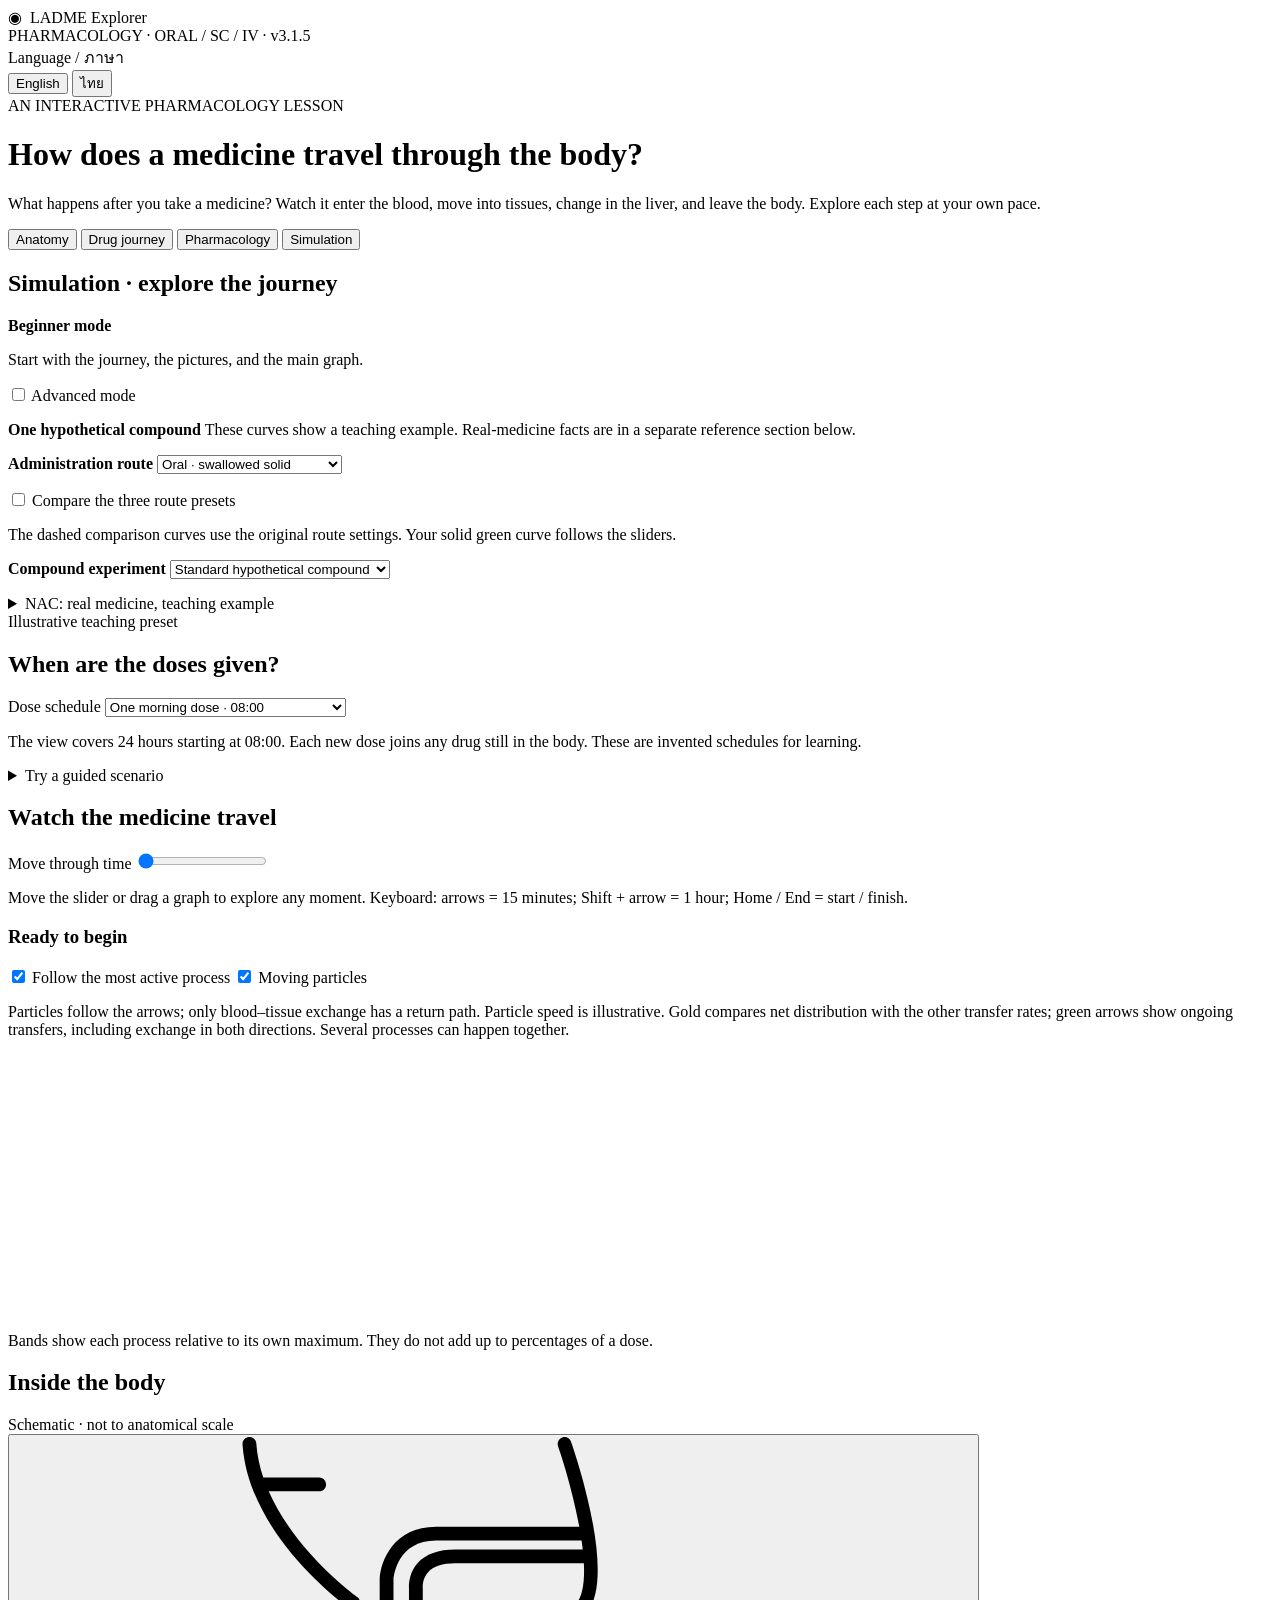
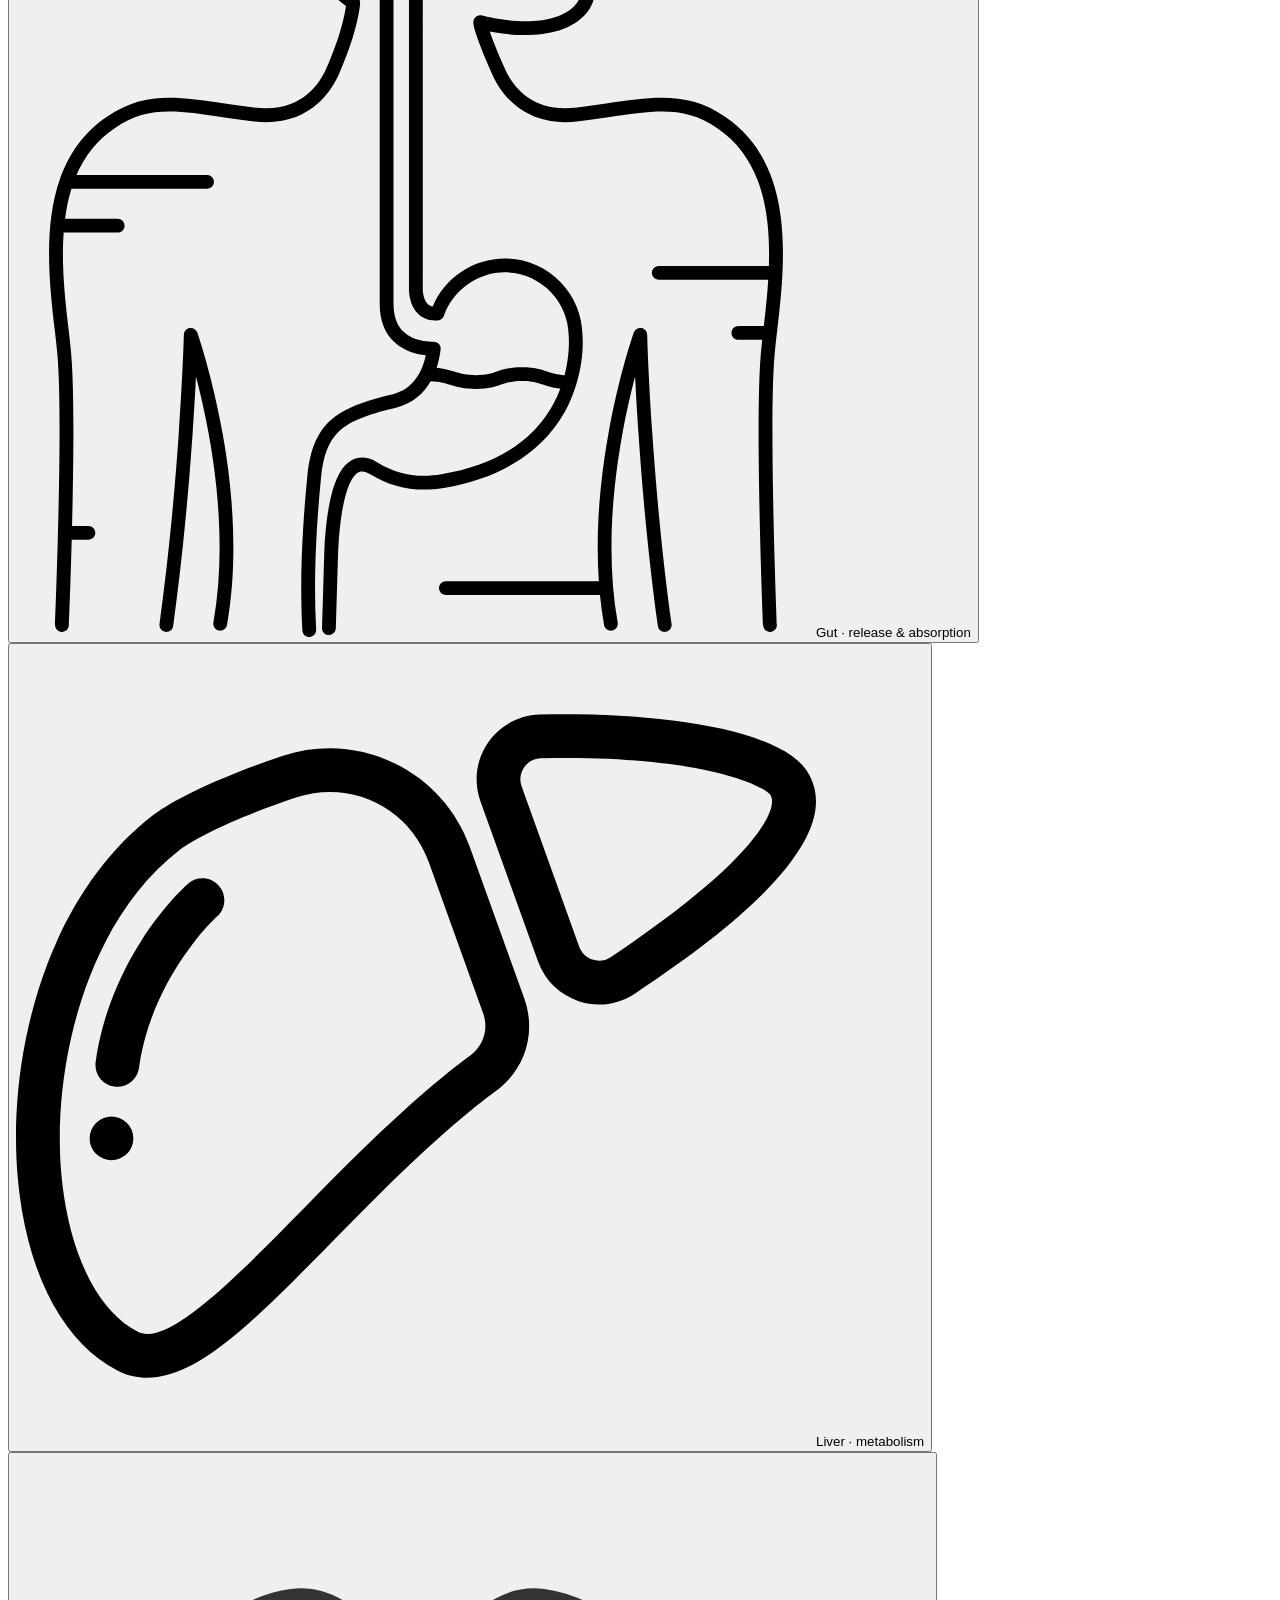
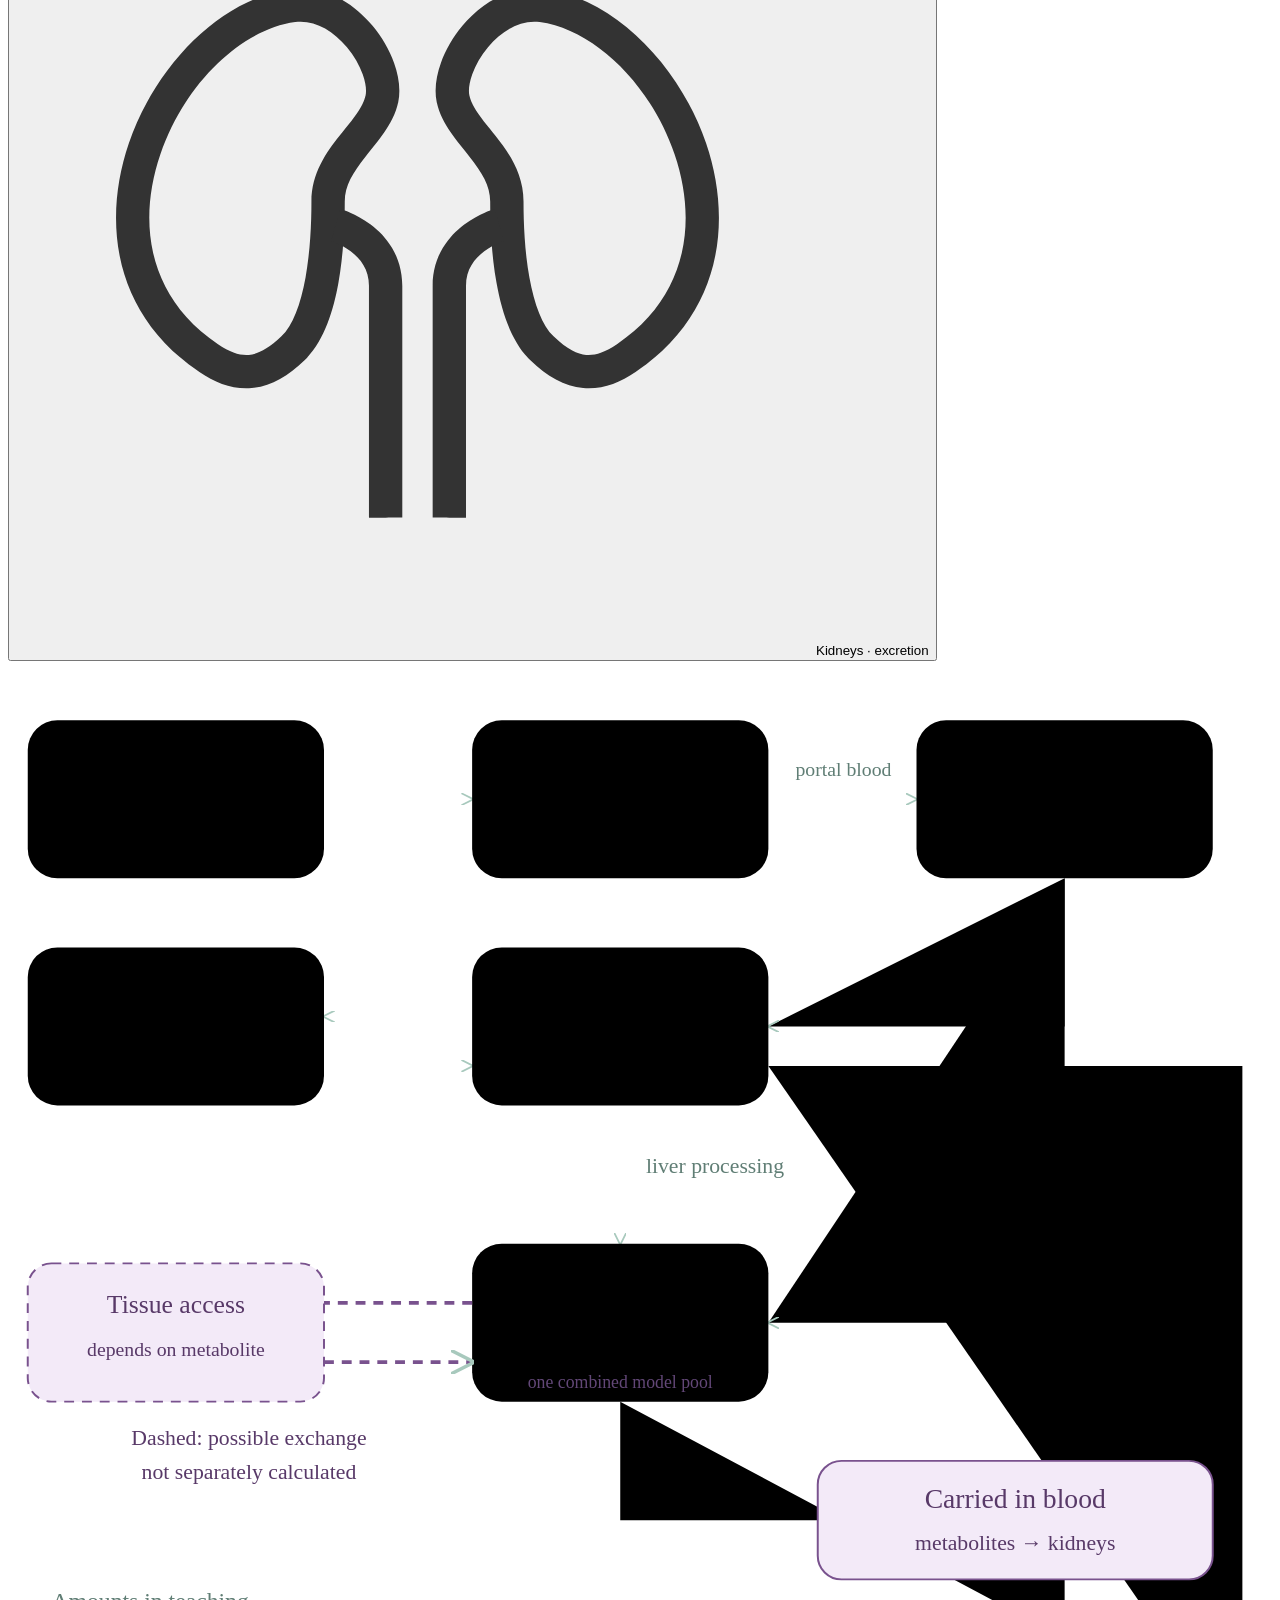
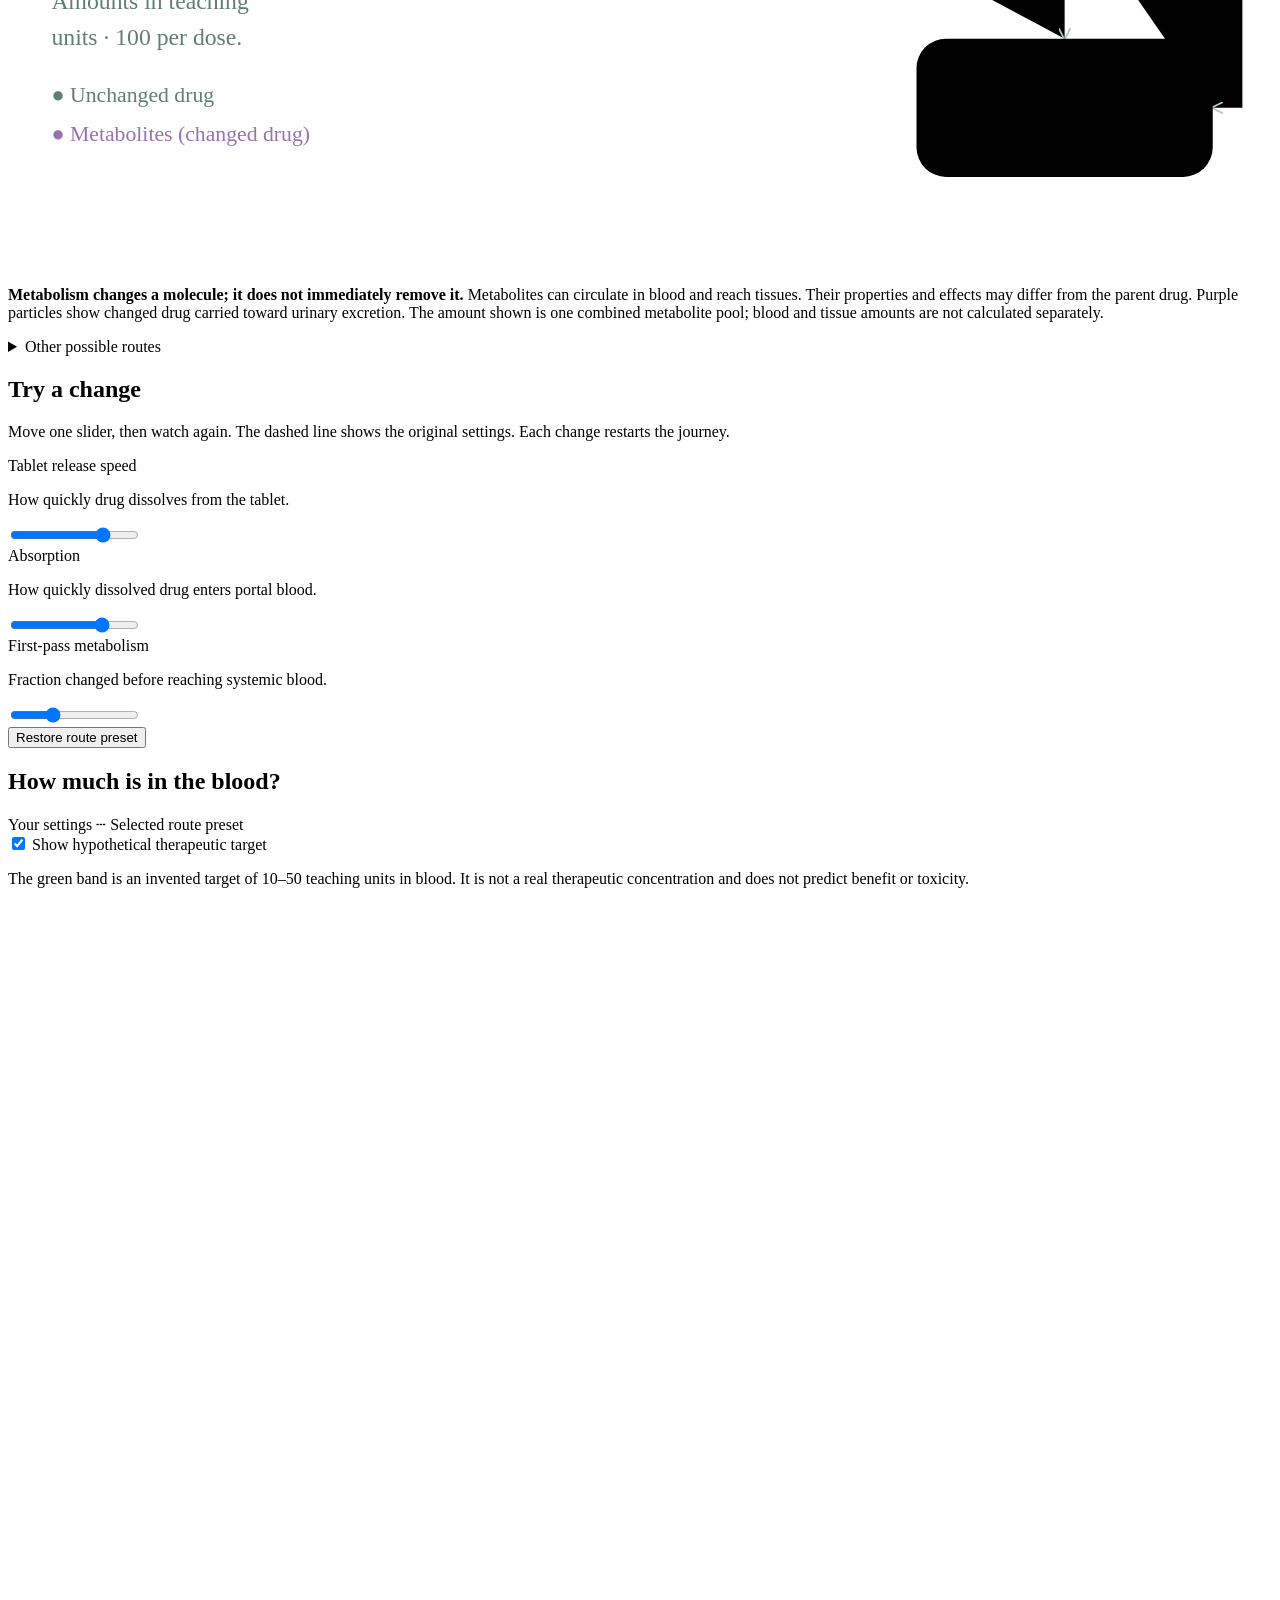
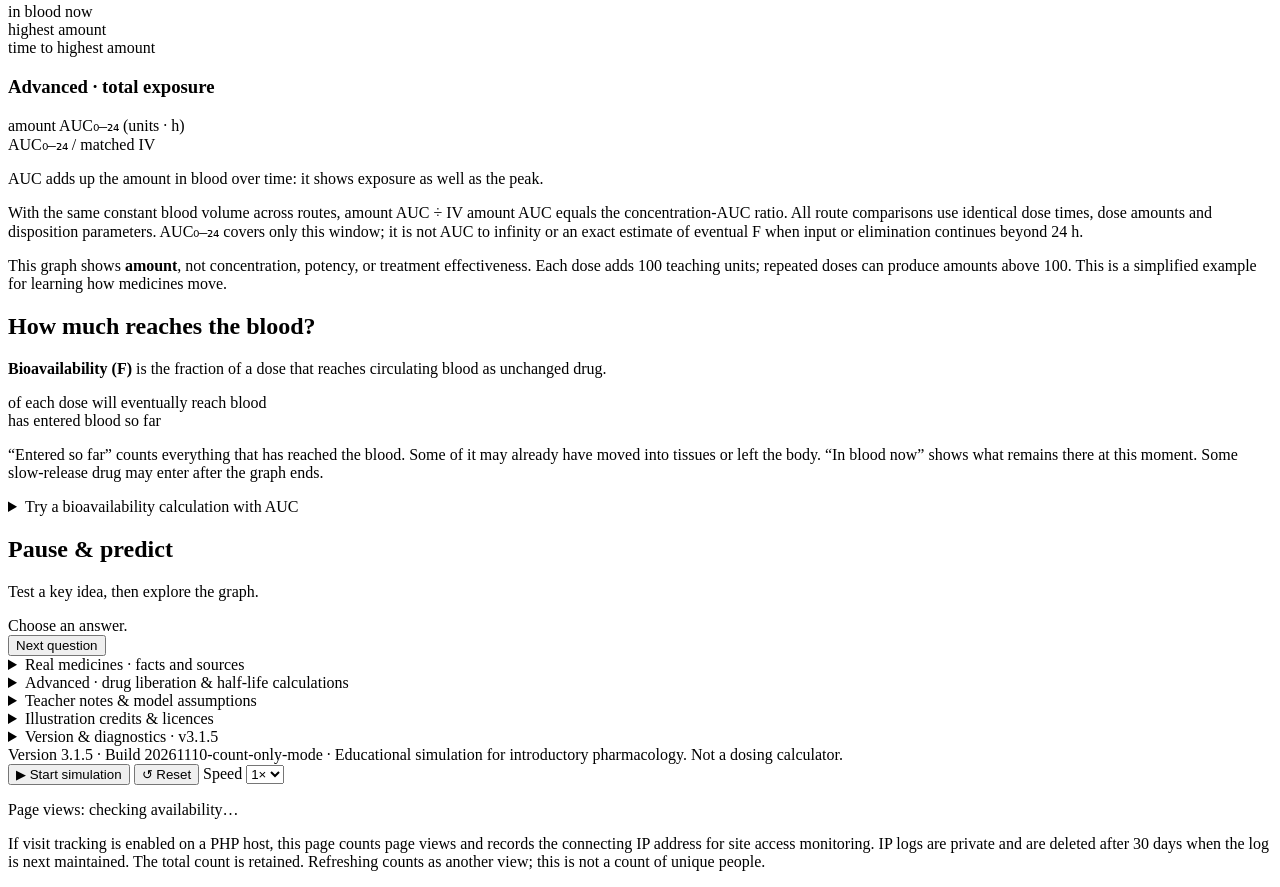
<file: src/template.html>
<!doctype html>
<html lang="en">
<head>
<meta charset="utf-8">
<meta name="viewport" content="width=device-width,initial-scale=1">
<title>LADME Route Explorer · v3.1.5</title>
<!-- APP_STYLES -->
</head>
<body class="beginner" data-active-tab="simulation">
<header>
<div class="brand">◉ &nbsp;LADME <span style="font-weight:400">Explorer</span>
</div>
<span class="badge">PHARMACOLOGY · ORAL / SC / IV · v3.1.5</span>
<div class="language-control" data-no-translate>
<span id="languageLabel">Language / ภาษา</span>
<div role="group" aria-labelledby="languageLabel">
<button type="button" id="languageEnglish" lang="en" aria-pressed="true">English</button>
<button type="button" id="languageThai" lang="th" aria-pressed="false">ไทย</button>
</div></div>
</header>
<main>
<div class="eyebrow">AN INTERACTIVE PHARMACOLOGY LESSON</div>
<h1>How does a medicine travel through the body?</h1>
<p class="intro">What happens after you take a medicine? Watch it enter the blood, move into tissues, change in the liver, and leave the body. Explore each step at your own pace.</p>
<nav class="learning-tabs" role="tablist" aria-label="Learning sections">
<button id="tab-anatomy" type="button" role="tab" aria-selected="false" aria-controls="panel-anatomy" tabindex="-1">Anatomy</button>
<button id="tab-journey" type="button" role="tab" aria-selected="false" aria-controls="panel-journey" tabindex="-1">Drug journey</button>
<button id="tab-pharmacology" type="button" role="tab" aria-selected="false" aria-controls="panel-pharmacology" tabindex="-1">Pharmacology</button>
<button id="tab-simulation" type="button" role="tab" aria-selected="true" aria-controls="panel-simulation" tabindex="0">Simulation</button>
</nav>
<p id="learningAnnouncement" class="sr-only" role="status" aria-live="polite"></p>
<section id="panel-anatomy" class="learning-panel lesson-panel" role="tabpanel" aria-labelledby="tab-anatomy" tabindex="0" hidden>
<h2>Anatomy · meet the body</h2><p class="learning-intro">Choose a labelled region or use the organ buttons below. Learn its location, its everyday job, and its link to a medicine’s journey.</p>
<p class="learning-model-note">This diagram shows where things are. The simulation uses a simplified invented compound.</p>
<div class="anatomy-layout"><figure class="anatomy-figure"><svg id="anatomy-body" role="group" viewBox="0 0 430 660" aria-labelledby="anatomySvgTitle anatomySvgDesc">
<title id="anatomySvgTitle">Front view of a standing human figure with seven selectable regions</title>
<desc id="anatomySvgDesc">Simplified front view, not to scale. Left and right on this picture are the viewer’s left and right, so the liver appears on the picture’s left. A matching button list follows the diagram.</desc>
<defs><pattern id="skinHatch" width="6" height="6" patternUnits="userSpaceOnUse" patternTransform="rotate(45)"><rect width="6" height="6" fill="#f2cdbb"/><line x1="0" y1="0" x2="0" y2="6" stroke="#a8725c" stroke-width="2"/></pattern></defs>
<!-- Original illustration for this app, dedicated to CC0 1.0. Generated by gen_figure.py; no external asset, no traced or copied artwork. -->
<g class="body-outline" aria-hidden="true" transform="translate(15 0)">
<ellipse class="ear" cx="171.5" cy="55" rx="5" ry="9"/><ellipse class="ear" cx="228.5" cy="55" rx="5" ry="9"/>
<path class="silhouette" d="M200 16 C216 16 228 28 228 50 C229 60 229 70 225 82 C222 92 213 96 212 104 L212 110 C228 114 246 118 258 130 C266 135 269 152 269 170 C270 200 274 232 278 262 C280 296 283 322 285 346 C288 358 293 372 292 388 C291 399 279 402 277 391 C275 378 273 362 271 348 C269 322 265 294 260 264 C256 238 252 208 248 184 C248 197.4 242 227.6 240 256.2 C239 283 248 306.6 252 333.4 C255 357.3 251 393 247 426.8 C245 441.1 245 453.5 243 466 C247 511 245 550 237 586 C235 601 235 610 237 616 L252 631 C256 640 248 646 240 646 L214 646 C209 646 209 637 210 625 C210 616 211 607 211 595 C209 556 209 511 206 469 C205 457.1 205 448.2 205 439.3 C204 407.2 204 380.5 202 357.3 L200 351.9 L198 357.3 C196 380.5 196 407.2 195 439.3 C195 448.2 195 457.1 194 469 C191 511 191 556 189 595 C189 607 190 616 190 625 C191 637 191 646 186 646 L160 646 C152 646 144 640 148 631 L163 616 C165 610 165 601 163 586 C155 550 153 511 157 466 C155 453.5 155 441.1 153 426.8 C149 393 145 357.3 148 333.4 C152 306.6 161 283 160 256.2 C158 227.6 152 197.4 152 184 C148 208 144 238 140 264 C135 294 131 322 129 348 C127 362 125 378 123 391 C121 402 109 399 108 388 C107 372 112 358 115 346 C117 322 120 296 122 262 C126 232 130 200 131 170 C131 152 134 135 142 130 C154 118 172 114 188 110 L188 104 C187 96 178 92 175 82 C171 70 171 60 172 50 C172 28 184 16 200 16 Z"/>
<path class="detail" d="M200 120.1 C216 120 238 124 255 131 M200 120.1 C184 120 162 124 145 131"/>
<circle class="detail-dot" cx="190" cy="50" r="2.4"/><circle class="detail-dot" cx="210" cy="50" r="2.4"/>
<path class="detail" d="M200 56 V64 Q196 68 201 68"/>
<circle class="detail-dot" cx="200" cy="283.4" r="2.6"/>
<path id="shape-vessels" class="vessels" data-organ-tap="heart" d="M191 167.1 L191 106 M209 167.1 L209 106 M200 197.4 L200 333.4 M200 333.4 C214 350.2 224 380.5 225 425 L224 466 L223 595 M200 333.4 C186 350.2 176 380.5 175 425 L176 466 L177 595 M197 160 C222 146 244 150 257 164 C262 205 266 262 274 300 L279 346 M203 160 C178 146 156 150 143 164 C138 205 134 262 126 300 L121 346"/>
<g id="shape-mouth" class="organ-group" data-organ-tap="mouth"><path class="lips" d="M189 77 Q200 72 211 77 Q200 85 189 77 Z"/><path class="oesophagus" d="M197 100 H203 V207.4 C203 213.3 206 215.8 209 217.5 L205 222.6 C199 219.2 197 213.3 197 207.4 Z"/></g>
<path id="shape-urinary" class="organ-kidney" data-organ-tap="urinary" d="M222 238 C232 238 237 250 236 262 C235 274 228 278 223 274 C220 270 223 265 222 260 C221 254 216 250 217 244 C218 240 220 238 222 238 Z M178 244 C168 244 163 256 164 268 C165 280 172 284 177 280 C180 276 177 271 178 266 C179 260 184 256 183 250 C182 246 180 244 178 244 Z"/>
<path id="shape-stomach" class="organ-stomach" data-organ-tap="stomach" d="M203 214.6 C214 203.6 233 209.6 235 227.6 C237 245.6 227 259.6 211 257.6 C201 255.6 199 245.6 205 239.6 C211 233.6 212 225.6 206 221.6 C201 218.6 199 215.6 203 214.6 Z"/>
<path id="shape-liver" class="organ-liver" data-organ-tap="liver" d="M163 214.9 C170 203.9 196 200.9 212 206.9 C220 211.9 216 225.9 205 231.9 C191 239.9 172 241.9 165 233.9 C160 227.9 160 219.9 163 214.9 Z"/>
<path id="shape-intestine" class="organ-intestine" data-organ-tap="intestine" d="M184 270.8 C184 262.8 216 262.8 216 270.8 C226 278.8 228 298.8 220 314.8 C212 326.8 188 326.8 180 314.8 C172 298.8 174 278.8 184 270.8 Z"/>
<path class="organ-line fold" d="M188 276.8 C198 272.8 208 274.8 212 280.8 M184 288.8 C194 284.8 210 288.8 218 292.8 M184 300.8 C196 296.8 208 300.8 216 304.8 M188 312.8 C198 308.8 206 312.8 212 316.8"/>
<path class="organ-line ureter" d="M182 276.6 C186 298.2 191 313.3 193 326.7 M218 271.6 C214 294.8 209 313.3 207 326.7"/>
<path id="shape-bladder" class="organ-bladder" data-organ-tap="urinary" d="M187 322.1 C191 315.1 209 315.1 213 322.1 C217 332.1 208 344.1 200 344.1 C192 344.1 183 332.1 187 322.1 Z"/>
<path id="shape-heart" class="organ-heart" data-organ-tap="heart" transform="rotate(-18 205 182.2)" d="M205 170.2 C199 161.2 185 164.2 187 178.2 C189 189.2 199 196.2 205 204.2 C211 196.2 221 189.2 223 178.2 C225 164.2 211 161.2 205 170.2 Z"/>
<path id="shape-skin" class="skin-patch" data-organ-tap="skin" d="M132 178 H150 V206 H132 Z"/>
<path class="label-leader" d="M97 77 L188 77 M97 172 L132 190 M97 248 L166 224.9 M97 342 L180 296.8 M303 160 L224 180.2 M303 248 L235 234.6 M303 322 L236 256 M303 346 L213 330.1"/><circle class="leader-dot" cx="188" cy="77" r="3"/><circle class="leader-dot" cx="132" cy="190" r="3"/><circle class="leader-dot" cx="166" cy="224.9" r="3"/><circle class="leader-dot" cx="180" cy="296.8" r="3"/><circle class="leader-dot" cx="224" cy="180.2" r="3"/><circle class="leader-dot" cx="235" cy="234.6" r="3"/><circle class="leader-dot" cx="236" cy="256" r="3"/><circle class="leader-dot" cx="213" cy="330.1" r="3"/>
</g>
<g id="anatomy-mouth" class="anatomy-region" role="button" tabindex="0" aria-pressed="false" aria-label="Mouth &amp; oesophagus" data-anatomy="mouth"><rect class="region-hit" x="0" y="43" width="112" height="68" rx="12"/><text x="56.0" y="72" text-anchor="middle">Mouth &amp;</text><text x="56.0" y="92" text-anchor="middle">oesophagus</text></g><g id="anatomy-skin" class="anatomy-region" role="button" tabindex="0" aria-pressed="false" aria-label="Skin &amp; subcutaneous tissue" data-anatomy="skin"><rect class="region-hit" x="0" y="138" width="112" height="68" rx="12"/><text x="56.0" y="157" text-anchor="middle">Skin &amp;</text><text x="56.0" y="177" text-anchor="middle">tissue under</text><text x="56.0" y="197" text-anchor="middle">the skin</text></g><g id="anatomy-liver" class="anatomy-region" role="button" tabindex="0" aria-pressed="false" aria-label="Liver" data-anatomy="liver"><rect class="region-hit" x="0" y="214" width="112" height="68" rx="12"/><text x="56.0" y="253" text-anchor="middle">Liver</text></g><g id="anatomy-intestine" class="anatomy-region" role="button" tabindex="0" aria-pressed="false" aria-label="Small intestine" data-anatomy="intestine"><rect class="region-hit" x="0" y="308" width="112" height="68" rx="12"/><text x="56.0" y="337" text-anchor="middle">Small</text><text x="56.0" y="357" text-anchor="middle">intestine</text></g><g id="anatomy-heart" class="anatomy-region" role="button" tabindex="0" aria-pressed="false" aria-label="Heart &amp; blood vessels" data-anatomy="heart"><rect class="region-hit" x="318" y="126" width="112" height="68" rx="12"/><text x="374.0" y="145" text-anchor="middle">Heart &amp;</text><text x="374.0" y="165" text-anchor="middle">blood</text><text x="374.0" y="185" text-anchor="middle">vessels</text></g><g id="anatomy-stomach" class="anatomy-region" role="button" tabindex="0" aria-pressed="false" aria-label="Stomach" data-anatomy="stomach"><rect class="region-hit" x="318" y="214" width="112" height="68" rx="12"/><text x="374.0" y="253" text-anchor="middle">Stomach</text></g><g id="anatomy-urinary" class="anatomy-region" role="button" tabindex="0" aria-pressed="false" aria-label="Kidneys &amp; bladder" data-anatomy="urinary"><rect class="region-hit" x="318" y="300" width="112" height="68" rx="12"/><text x="374.0" y="329" text-anchor="middle">Kidneys</text><text x="374.0" y="349" text-anchor="middle">&amp; bladder</text></g>
</svg><figcaption>Front view · simplified and not to scale. The outline of the body is skin; the hatched patch marks the tissue layer just beneath it. Tap an organ, its label, or a button below. All three open the same card.</figcaption></figure>
<div><div class="organ-alternative" role="group" aria-label="Choose an anatomy region"><button type="button" data-anatomy="mouth" aria-pressed="false">Mouth &amp; oesophagus</button><button type="button" data-anatomy="liver" aria-pressed="false">Liver</button><button type="button" data-anatomy="intestine" aria-pressed="false">Small intestine</button><button type="button" data-anatomy="skin" aria-pressed="false">Skin &amp; subcutaneous tissue</button><button type="button" data-anatomy="heart" aria-pressed="false">Heart &amp; blood vessels</button><button type="button" data-anatomy="stomach" aria-pressed="false">Stomach</button><button type="button" data-anatomy="urinary" aria-pressed="false">Kidneys &amp; bladder</button></div>
<article id="anatomyCard" class="anatomy-card" aria-labelledby="anatomyCardTitle"><h3 id="anatomyCardTitle">Mouth &amp; oesophagus</h3><dl><dt>Where is it?</dt><dd id="anatomyWhere"></dd><dt>What does it do?</dt><dd id="anatomyFunction"></dd><dt>Medicine link</dt><dd id="anatomyMedicine"></dd></dl></article>
<p id="anatomyFeedback" class="sr-only" role="status" aria-live="polite"></p></div></div>
<section class="learning-quiz"><h3>Quick check · which organ stores urine?</h3><div class="learning-answer-buttons"><button type="button" data-urine-answer="kidneys">Kidneys</button><button type="button" data-urine-answer="bladder">Bladder</button><button type="button" data-urine-answer="heart">Heart</button></div><p id="urineFeedback" role="status" aria-live="polite">Choose an answer to see an explanation.</p></section>
<details class="learning-credits"><summary>Illustration source and licence</summary><p>“Front-view body and organ regions”: original schematic SVG drawn for this app, source <code>gen_figure.py</code> (output pasted into <code>src/template.html#anatomy-body</code>). Licence: CC0 1.0 public-domain dedication. Original asset; not adapted from an external figure. Labels and leader lines are part of the same asset. No external files, fonts or network requests are required.</p></details>
</section>
<section id="panel-journey" class="learning-panel lesson-panel" role="tabpanel" aria-labelledby="tab-journey" tabindex="0" hidden>
<h2>Drug journey · connect the organs</h2><p class="learning-intro">First follow entry into the blood. Then explore processes that can happen together.</p><p class="learning-model-note">This diagram shows where things are. The simulation uses a simplified invented compound.</p>
<label for="journeyRoute"><b>Choose an entry route</b></label><select id="journeyRoute"><option value="oral">Oral · swallowed</option><option value="sc">SC · under the skin</option><option value="iv">IV · into a vein</option></select>
<div class="journey-entry-layout"><section class="entry-steps" aria-labelledby="journeyEntryHeading"><h3 id="journeyEntryHeading">Entry into blood · oral</h3><ol id="journeySteps"></ol></section><figure class="journey-figure"><svg id="journey-figure-oral" viewBox="0 0 300 480" role="img" aria-labelledby="journey-title-oral"><title id="journey-title-oral">ORAL entry route: Swallowed formulation, then Digestive tract, then Small intestine, then Portal blood → liver, then Systemic circulation. Arrows show entry, not the order of later processes.</title><g transform="translate(0 0)"><rect class="journey-node" x="2" y="2" width="296" height="74" rx="12"/><g class="journey-icon"><rect x="25" y="27" width="26" height="13" rx="6" transform="rotate(-35 38 34)"/><path d="M35 28L42 39"/></g><text class="journey-label" x="66" y="31">Swallowed formulation</text><text class="journey-detail" x="66" y="53">Tablet or capsule</text></g><path class="journey-connector" d="M150 78V97M144 91L150 97L156 91"/><g transform="translate(0 100)"><rect class="journey-node" x="2" y="2" width="296" height="74" rx="12"/><g class="journey-icon"><path d="M33 16V33Q46 22 49 39Q48 51 33 48Q22 46 27 37"/></g><text class="journey-label" x="66" y="31">Digestive tract</text><text class="journey-detail" x="66" y="53">Mouth, oesophagus, stomach</text></g><path class="journey-connector" d="M150 178V197M144 191L150 197L156 191"/><g transform="translate(0 200)"><rect class="journey-node" x="2" y="2" width="296" height="74" rx="12"/><g class="journey-icon"><rect x="24" y="21" width="29" height="30" rx="7"/><path d="M30 28H46L31 35L46 42H30"/></g><text class="journey-label" x="66" y="31">Small intestine</text><text class="journey-detail" x="66" y="53">Drug crosses into blood</text></g><path class="journey-connector" d="M150 278V297M144 291L150 297L156 291"/><g transform="translate(0 300)"><rect class="journey-node" x="2" y="2" width="296" height="74" rx="12"/><g class="journey-icon"><path d="M22 28Q36 17 54 29L44 44L24 42Z"/></g><text class="journey-label" x="66" y="31">Portal blood → liver</text><text class="journey-detail" x="66" y="53">Before wider circulation</text></g><path class="journey-connector" d="M150 378V397M144 391L150 397L156 391"/><g transform="translate(0 400)"><rect class="journey-node" x="2" y="2" width="296" height="74" rx="12"/><g class="journey-icon"><path d="M37 19V50M37 31L24 24M37 34L51 24M37 41L24 50M37 43L51 50"/></g><text class="journey-label" x="66" y="31">Systemic circulation</text><text class="journey-detail" x="66" y="53">Blood carries drug to tissues</text></g></svg><svg id="journey-figure-sc" viewBox="0 0 300 180" role="img" aria-labelledby="journey-title-sc" hidden><title id="journey-title-sc">SC entry route: Under the skin, then Systemic circulation. Arrows show entry, not the order of later processes.</title><g transform="translate(0 0)"><rect class="journey-node" x="2" y="2" width="296" height="74" rx="12"/><g class="journey-icon"><path d="M21 31H55M21 43H55M29 15L41 36M26 17L32 14"/><circle cx="41" cy="37" r="3"/></g><text class="journey-label" x="66" y="31">Under the skin</text><text class="journey-detail" x="66" y="53">Injection into tissue</text></g><path class="journey-connector" d="M150 78V97M144 91L150 97L156 91"/><g transform="translate(0 100)"><rect class="journey-node" x="2" y="2" width="296" height="74" rx="12"/><g class="journey-icon"><path d="M24 19V51M49 19V51M29 35H44M40 30L45 35L40 40"/></g><text class="journey-label" x="66" y="31">Systemic circulation</text><text class="journey-detail" x="66" y="53">Drug is taken up into blood</text></g></svg><svg id="journey-figure-iv" viewBox="0 0 300 180" role="img" aria-labelledby="journey-title-iv" hidden><title id="journey-title-iv">IV entry route: A vein, then Systemic circulation. Arrows show entry, not the order of later processes.</title><g transform="translate(0 0)"><rect class="journey-node" x="2" y="2" width="296" height="74" rx="12"/><g class="journey-icon"><path d="M24 18V53M49 18V53M54 14L36 34M49 13L56 20"/><circle cx="35" cy="36" r="3"/></g><text class="journey-label" x="66" y="31">A vein</text><text class="journey-detail" x="66" y="53">Injection directly into blood</text></g><path class="journey-connector" d="M150 78V97M144 91L150 97L156 91"/><g transform="translate(0 100)"><rect class="journey-node" x="2" y="2" width="296" height="74" rx="12"/><g class="journey-icon"><path d="M37 19V50M37 31L24 24M37 34L51 24M37 41L24 50M37 43L51 50"/></g><text class="journey-label" x="66" y="31">Systemic circulation</text><text class="journey-detail" x="66" y="53">No absorption step needed</text></g></svg><figcaption>Entry map · arrows end at circulation. Distribution, metabolism and excretion can overlap afterwards.</figcaption></figure></div>
<p class="liberation-definition">Liberation means the drug is released from its formulation; it is not the job of an organ.</p>
<h3>After entry: three processes can overlap</h3><div class="parallel-processes" role="list" aria-label="Parallel processes, not sequential steps"><article role="listitem"><h4>Distribution</h4><p>Medicines are carried by the blood to tissues. They do not travel directly to a target organ.</p><p>Some drug can also return from tissues to blood.</p></article><article role="listitem"><h4>Metabolism</h4><p>The liver is a major site of metabolism, not the only one.</p><p>Metabolism chemically changes a drug into metabolites. These can circulate in blood, enter tissues, and later be excreted; some remain active.</p></article><article role="listitem"><h4>Excretion</h4><p>Kidneys filter blood and form urine. Bladder stores urine.</p><p>Some drugs and metabolites leave in urine; other routes of removal also exist.</p></article></div>
<p class="parallel-caption">These boxes are parallel: there is no required “distribution, then metabolism, then excretion” order.</p>
<button id="exploreJourneyRoute" class="primary" type="button">Explore this route in the simulator</button><p class="small">Uses the selected route, keeps your dose schedule and slider settings, and starts paused at 0 h.</p>
<section class="learning-quiz"><h3>Put the oral entry steps in order</h3><p>Choose one step for each numbered position, using each step once. The selects work with a keyboard.</p><ol class="order-question"><li><label for="order-0">Position 1</label><select id="order-0"><option value="">Choose a step</option><option value="0">Swallowed formulation</option><option value="1">Travels through digestive tract</option><option value="2">Main absorption in small intestine</option><option value="3">Portal circulation → liver</option><option value="4">Enters systemic circulation</option></select></li><li><label for="order-1">Position 2</label><select id="order-1"><option value="">Choose a step</option><option value="0">Swallowed formulation</option><option value="1">Travels through digestive tract</option><option value="2">Main absorption in small intestine</option><option value="3">Portal circulation → liver</option><option value="4">Enters systemic circulation</option></select></li><li><label for="order-2">Position 3</label><select id="order-2"><option value="">Choose a step</option><option value="0">Swallowed formulation</option><option value="1">Travels through digestive tract</option><option value="2">Main absorption in small intestine</option><option value="3">Portal circulation → liver</option><option value="4">Enters systemic circulation</option></select></li><li><label for="order-3">Position 4</label><select id="order-3"><option value="">Choose a step</option><option value="0">Swallowed formulation</option><option value="1">Travels through digestive tract</option><option value="2">Main absorption in small intestine</option><option value="3">Portal circulation → liver</option><option value="4">Enters systemic circulation</option></select></li><li><label for="order-4">Position 5</label><select id="order-4"><option value="">Choose a step</option><option value="0">Swallowed formulation</option><option value="1">Travels through digestive tract</option><option value="2">Main absorption in small intestine</option><option value="3">Portal circulation → liver</option><option value="4">Enters systemic circulation</option></select></li></ol><button id="checkOralOrder" type="button">Check my order</button><p id="orderFeedback" role="status" aria-live="polite">Choose all five positions, then check your order.</p></section>
<details class="learning-credits"><summary>Route illustration sources and licences</summary><p>Oral, SC and IV entry maps: original inline SVGs drawn for this app in <code>src/template.html</code>, IDs <code>journey-figure-oral</code>, <code>journey-figure-sc</code> and <code>journey-figure-iv</code>. Each is dedicated to CC0 1.0; no external source was modified. Schematic teaching maps, not anatomical plates.</p></details>
</section>
<section id="panel-pharmacology" class="learning-panel lesson-panel" role="tabpanel" aria-labelledby="tab-pharmacology" tabindex="0" hidden><h2>Can fitting and acting be different?</h2><p class="learning-intro">Start with the meaning. Predict, explore, then learn the name.</p><div class="meaning-nav"><button id="meaningBack" type="button">Back</button><span id="meaningProgress" role="status"></span><button id="meaningNext" type="button">Next</button><label><input id="meaningAll" type="checkbox"> Show all</label></div><section id="meaningStep0" class="meaning-step"><h3 tabindex="-1" id="meaningHeading0">1 · Can two molecules fit the same place but do different things?</h3><p>Imagine a key that fits a lock. Fitting is only the first part: can it turn and change what happens?</p><p>A cell has proteins that receive signals. These are called <b>receptors</b>. A drug may fit one of these proteins, but fitting alone does not tell us what it will do.</p><p>Think of three keys: one turns fully, one turns only part-way, and one fits but cannot turn. We will explore each before naming it.</p><p><b>Analogy limit:</b> real receptors are not rigid locks; they change shape, and cells can change how they respond. Not every drug acts through a receptor.</p><div id="meaningHost0"></div></section><section id="meaningStep1" class="meaning-step" hidden><h3 tabindex="-1" id="meaningHeading1">2 · Fit, then switch on</h3><p>First try a key that turns fully. More turning keys can produce a bigger response, until the system approaches its limit. Then compare a key that turns only part-way.</p><p>“Response” means the change we measure in the cell or body. “Concentration” means how much of a substance is present in a given volume. Here, all numbers are invented teaching units.</p><article class="meaning-card"><h4>Predict before you explore</h4><fieldset class="prediction-choices"><legend>What do you expect when more turning keys are present?</legend><input type="hidden" id="predict-full" value=""><label><input type="radio" name="choice-full" id="choice-full-0" value="0"><span>The response increases toward a limit</span></label><label><input type="radio" name="choice-full" id="choice-full-1" value="1"><span>The response grows without any limit</span></label></fieldset><div class="pd-presets"><button type="button" id="reveal-full">Reveal and explore</button><button type="button" id="skip-full">Explore without answering</button></div><p id="feedback-full" role="status" aria-live="polite">Your prediction is saved when you move between steps.</p></article><article class="meaning-card"><h4>Predict before you explore</h4><fieldset class="prediction-choices"><legend>Can more partly turning keys reach the same maximum as fully turning keys?</legend><input type="hidden" id="predict-partial" value=""><label><input type="radio" name="choice-partial" id="choice-partial-0" value="0"><span>Yes, enough will always do it</span></label><label><input type="radio" name="choice-partial" id="choice-partial-1" value="1"><span>No, their maximum remains lower</span></label></fieldset><div class="pd-presets"><button type="button" id="reveal-partial">Reveal and explore</button><button type="button" id="skip-partial">Explore without answering</button></div><p id="feedback-partial" role="status" aria-live="polite">Your prediction is saved when you move between steps.</p></article><div id="meaningHost1"></div></section><section id="meaningStep2" class="meaning-step" hidden><h3 tabindex="-1" id="meaningHeading2">3 · Fit without switching on</h3><p>Now remove the turning keys. Put in keys that fit but cannot turn. They occupy places, yet do not activate the response in this model.</p><p>Look at both the occupied spaces and the response number. They answer different questions: “What is attached?” and “What is happening?”</p><article class="meaning-card"><h4>Predict before you explore</h4><fieldset class="prediction-choices"><legend>A key fits but cannot turn; what happens without any turning keys?</legend><input type="hidden" id="predict-alone" value=""><label><input type="radio" name="choice-alone" id="choice-alone-0" value="0"><span>Binding alone switches the response on</span></label><label><input type="radio" name="choice-alone" id="choice-alone-1" value="1"><span>There is no activation in this model</span></label></fieldset><div class="pd-presets"><button type="button" id="reveal-alone">Reveal and explore</button><button type="button" id="skip-alone">Explore without answering</button></div><p id="feedback-alone" role="status" aria-live="polite">Your prediction is saved when you move between steps.</p></article><div id="meaningHost2"></div></section><section id="meaningStep3" class="meaning-step" hidden><h3 tabindex="-1" id="meaningHeading3">4 · Compete for the same place</h3><p>Put turning and non-turning keys together. Both can fit the same place, but only one can occupy it at a time.</p><p>These keys can come off again. First predict what the blocking keys will do. Then keep their number fixed and add more turning keys. This is an experiment with invented units, not advice to take more medicine.</p><article class="meaning-card"><h4>Predict before you explore</h4><fieldset class="prediction-choices"><legend>What happens when non-turning keys compete with turning keys?</legend><input type="hidden" id="predict-blocked" value=""><label><input type="radio" name="choice-blocked" id="choice-blocked-0" value="0"><span>The response falls at the same turning-key concentration</span></label><label><input type="radio" name="choice-blocked" id="choice-blocked-1" value="1"><span>The response must increase</span></label></fieldset><div class="pd-presets"><button type="button" id="reveal-blocked">Reveal and explore</button><button type="button" id="skip-blocked">Explore without answering</button></div><p id="feedback-blocked" role="status" aria-live="polite">Your prediction is saved when you move between steps.</p></article><article class="meaning-card"><h4>Predict before you explore</h4><fieldset class="prediction-choices"><legend>Keep the blocking keys present and add more turning keys; what happens?</legend><input type="hidden" id="predict-rescue" value=""><label><input type="radio" name="choice-rescue" id="choice-rescue-0" value="0"><span>The response can rise again</span></label><label><input type="radio" name="choice-rescue" id="choice-rescue-1" value="1"><span>The response must stay at zero</span></label></fieldset><div class="pd-presets"><button type="button" id="reveal-rescue">Reveal and explore</button><button type="button" id="skip-rescue">Explore without answering</button></div><p id="feedback-rescue" role="status" aria-live="polite">Your prediction is saved when you move between steps.</p></article><details><summary>Now name what you observed: potency and efficacy</summary><p><b>Potency</b> describes how much concentration is needed for a specified response. Competition means more is needed here.</p><p><b>Efficacy</b> describes the ability to produce a response; in this comparison, the partial agonist has a lower maximum. Greater potency does not mean a greater maximum or greater safety.</p></details><div id="meaningHost3"></div></section><section id="meaningStep4" class="meaning-step" hidden><h3 tabindex="-1" id="meaningHeading4">5 · Connect the meaning to medicines</h3><p>Salbutamol activates receptors on airway smooth muscle and helps it relax: an example of agonist action. A model, not a prescribing guide.</p><p>Antihistamines block histamine’s effects at histamine receptors. A model, not a prescribing guide; their detailed action is explained in Teacher notes.</p><p>Caffeine blocks adenosine receptors, reducing adenosine’s action there. A model, not a prescribing guide.</p><details><summary>Connect the two big ideas: drug journey and drug effect</summary><p><b>Pharmacokinetics</b> means what the body does to a drug: how it enters, moves, changes and leaves.</p><p><b>Pharmacodynamics</b> means what a drug does to the body: how it changes a response. Blood carries medicines to tissues; medicines do not travel directly to a chosen organ.</p></details><article class="meaning-card"><h4>Explain in your own words</h4><label for="meaningReflection">Is more drug always better? Does a drug go straight to its target? Explain why.</label><textarea id="meaningReflection" rows="4" placeholder="Use your own words; this answer is not scored."></textarea><button id="meaningCompare" type="button">Compare with an explanation</button><p id="meaningExplanation" role="status" aria-live="polite"></p></article><div class="pd-presets"><button id="meaningToJourney" type="button">Back to the drug journey</button><button id="pdToSimulation" type="button">See drug amount over time</button></div><div id="meaningHost4"></div></section><div id="meaningLab" hidden><p id="meaningName" class="learning-model-note" role="status"></p><p>The icons show who is attached; the response shows what happens. Concentrations and responses are invented. This experiment is independent of the Simulation tab.</p><div class="pd-presets" role="group" aria-label="Receptor experiments"><button type="button" id="pdFull">Full agonist</button><button type="button" id="pdPartial">Partial agonist</button><button type="button" id="pdBlocked">Agonist + antagonist</button><button type="button" id="pdAlone">Antagonist alone</button><button type="button" id="pdRescue">Increase agonist</button></div>
<div class="pd-cards"><article class="pd-live" id="pdLive" tabindex="-1"><h3 id="pdLiveHeading">Attached ≠ activated</h3><svg id="pdReceptors" viewBox="0 0 600 90" role="img" aria-label="Twenty receptor icons representing free receptors and receptors occupied by agonist or antagonist"></svg><p class="pd-key">A = agonist · B = antagonist · ○ free (icons rounded)</p><p id="pdOccupancy"></p><p id="pdResponse" class="pd-response" role="status" aria-live="polite"></p><div class="pd-meter" aria-hidden="true"><div id="pdResponseFill"></div><span id="pdCeilingMarker" hidden></span></div><p id="pdCeilingLabel" hidden>Partial agonist ceiling: 40%</p></article>
<article><h3>Change the experiment</h3>
<label for="pdType">Agonist type</label><select id="pdType"><option value="full">Full agonist</option><option value="partial">Partial agonist</option></select>
<label for="pdAgonist">Agonist concentration <output id="pdAgonistOut"></output></label><input id="pdAgonist" type="range" min="0" max="1000" step="1" value="50">
<label for="pdAntagonist">Competitive antagonist concentration <output id="pdAntagonistOut"></output></label><input id="pdAntagonist" type="range" min="0" max="500" step="1" value="0">
<div class="advanced-only"><label for="pdKd">Agonist Kd · lower means stronger binding</label><input id="pdKd" type="range" min="5" max="200" step="5" value="50"><output id="pdKdOut"></output></div>
<p>Concentrations are arbitrary teaching units. Use arrow keys on a slider for small changes.</p></article>
</div>
<article class="pd-chart-card"><h3>Concentration–response curve</h3><p>Response (% of full system maximum)</p><svg id="pdChart" viewBox="0 0 600 320" role="img" aria-label="Concentration-response graph: solid purple is the chosen experiment, dashed grey is a full agonist without antagonist, dot is the current concentration"></svg><p class="pd-axis-label">Agonist concentration (teaching units)</p><p>Solid purple: chosen experiment. Dashed grey: full agonist without antagonist, with the same binding affinity. The dot marks your selected agonist concentration. The horizontal axis is concentration, not time.</p><p id="pdInterpretation"></p></article>
<label class="pd-mode"><input id="pdAdvanced" type="checkbox" role="switch"> Advanced mode · shared with Simulation</label><details class="advanced-only pd-chart-card"><summary>Advanced · equations and assumptions</summary><p>At equilibrium: D = 1 + A/Kd + B/Ki. Agonist occupancy = (A/Kd)/D; antagonist occupancy = (B/Ki)/D; free fraction = 1/D.</p><p>Response (%) = 100 × ε × agonist occupancy. ε = 1 for full agonist or 0.4 for partial agonist; Ki = 50 concentration units. EC50 = Kd × (1 + B/Ki), defined relative to that agonist’s own maximum.</p><p id="pdParameters"></p><p>This model assumes one binding site, reversible competition, zero basal activity, no spare receptors, and response proportional to occupancy. Kd and EC50 need not be equal in real systems. Noncompetitive antagonism, inverse agonism, full/partial agonist mixtures, signaling delays and desensitization are not modelled.</p></details>
</div><details class="pd-glossary"><summary>Tap to open the word guide</summary><dl><dt>Receptor</dt><dd>A protein that receives a signal and can change cell activity.</dd><dt>Bind</dt><dd>Attach to a receptor; attachment alone does not mean activation.</dd><dt>Agonist</dt><dd>A substance that binds and activates a receptor.</dd><dt>Partial agonist</dt><dd>An agonist with a lower maximum response in the same system.</dd><dt>Antagonist</dt><dd>A substance that blocks an agonist’s action; our reversible competitive example binds without activating.</dd><dt>Concentration</dt><dd>The amount of a substance in a given volume.</dd><dt>Affinity</dt><dd>How strongly a substance binds; lower Kd means stronger binding in our model.</dd></dl></details>
<details class="meaning-teacher"><summary>Teacher notes · 45-minute lesson</summary><p>0–5 min: discuss the opening question. 5–15 min: full and partial activation. 15–25 min: binding without activation. 25–35 min: competition and recovery. 35–45 min: medicine examples, reflection and review.</p><p>Misconceptions: fitting means activating; an antagonist must cause an opposite response; a partial agonist becomes full if enough is added; potency means safety; blood delivers a medicine only to a chosen organ.</p><p>Prediction answers: 1 response approaches a limit; 2 the partial maximum stays lower; 3 no activation without agonist; 4 competing blocker reduces response at the same agonist concentration; 5 more agonist can overcome reversible competition. Each follows from binding and activation being different.</p><p>H1 antihistamines are generally inverse agonists: they favour the inactive receptor state. “Block histamine’s effects” is suitable beginner wording, but they are not exact examples of this zero-basal-activity neutral antagonist model.</p><p>Not modelled: noncompetitive antagonism, inverse agonism, desensitisation, agonist mixtures, spare receptors, signaling delays or clinical toxicity. No dose advice or decisions about starting/stopping medicines are provided.</p><p>Written reflection is self-assessed against a model explanation; the app does not judge free text. Answers stay on this page during the session and are not sent anywhere.</p><button id="meaningPrint" type="button">Print one-page summary</button></details>
<section id="meaningPrintSheet"><h2>Fitting is not the same as acting</h2><p>Drug journey: blood carries medicines to tissues. Pharmacokinetics describes entry, movement, change and removal. Drug effect: pharmacodynamics describes how a drug changes a response. Not every medicine acts through receptors.</p><h3>Three key meanings</h3><p><b>Agonist:</b> fits and activates. <b>Partial agonist:</b> activates with a lower maximum in the same system. <b>Competitive antagonist:</b> fits without activating and competes for the same place.</p><p>Key-and-lock analogy: a key can turn fully, partly, or fit without turning. Real receptors are not rigid locks.</p><h3>What the experiments teach</h3><p>Binding alone is not activation. More agonist can overcome reversible competition in this model. More partial agonist cannot reach the full maximum. Potency means how much is needed for an effect; efficacy concerns the ability to produce a response.</p><h3>Explain why</h3><p>More drug is not always better: responses can approach a limit while unwanted effects may increase. Medicines are carried in blood to tissues, not directly to a chosen organ.</p><p>All numbers are invented teaching units. This model is not a prescribing guide. Noncompetitive antagonism, inverse agonism, desensitisation and agonist mixtures are not modelled.</p><p>Sources: IUPHAR Pharmacology Education Project; NCI caffeine dictionary; teacher notes explain the antihistamine limitation. Original receptor illustrations: CC0.</p></section>
<div hidden><button id="pdAnswerActive"></button><button id="pdAnswerBlocked"></button><p id="pdFeedback"></p></div>
<details class="learning-credits"><summary>Sources, illustration credits and teaching limits</summary><p><a href="https://pharmacologyeducation.org/pharmacodynamics/" target="_blank" rel="noopener">IUPHAR Pharmacology Education Project · Pharmacodynamics</a>. The model demonstrates reversible competitive antagonism, not every antagonist mechanism. Greater response is not automatically greater benefit; adverse effects may involve other targets.</p><p>Receptor icons and graph are original inline SVGs in src/app.js, dedicated to CC0 1.0. No external illustrations, fonts or network dependencies. The reference link requires internet access.</p></details>
<p class="small">Further sources: <a href="https://www.medicines.org.uk/emc/product/6340/smpc">Salbutamol product information</a>; <a href="https://pubmed.ncbi.nlm.nih.gov/23173575/">H1 antihistamine mechanisms</a>; <a href="https://www.cancer.gov/publications/dictionaries/cancer-drug/def/caffeine">NCI caffeine reference</a>.</p></section>
<section id="panel-simulation" class="learning-panel" role="tabpanel" aria-labelledby="tab-simulation" tabindex="0"><h2 id="simulationPanelHeading" tabindex="-1">Simulation · explore the journey</h2>
<div class="modebar" aria-label="Learning level">
<div>
<b id="levelTitle">Beginner mode</b>
<p id="levelHelp">Start with the journey, the pictures, and the main graph.</p>
</div>
<label for="advancedMode">
<input type="checkbox" id="advancedMode" role="switch"> Advanced mode</label>
</div>
<section class="card route-card">
<p class="model-banner">
<b>One hypothetical compound</b>
<span>These curves show a teaching example. Real-medicine facts are in a separate reference section below.</span>
</p>
<label for="route">
<b>Administration route</b>
</label> <select id="route">
<option value="oral">Oral · swallowed solid</option>
<option value="sc">SC · subcutaneous solution</option>
<option value="iv">IV · single bolus</option>
</select>
<p id="routeSummary" aria-live="polite">
</p>
<label class="compare">
<input type="checkbox" id="routeCompare"> Compare the three route presets</label>
<p class="small">The dashed comparison curves use the original route settings. Your solid green curve follows the sliders.</p>
<label for="distributionProfile"><b>Compound experiment</b></label>
<select id="distributionProfile"><option value="generic">Standard hypothetical compound</option><option value="hydrophilic">Hydrophilic · reduced tissue entry</option><option value="slowclearance">Slow removal · accumulation</option></select>
<p id="distributionHelp" class="small" aria-live="polite"></p>
<details><summary>NAC: real medicine, teaching example</summary><p>NAC (N-acetylcysteine, also called acetylcysteine) is a water-soluble medicine. This scenario illustrates one possible distribution pattern for a water-loving compound. Water solubility alone cannot predict a drug’s complete journey.</p><p>The acetylcysteine injection label reports substantial protein binding (66–87%) and metabolism to other substances. Water-loving does not mean unbound or excreted unchanged. The simulator does not model binding or predict real NAC levels.</p><p><a href="https://dailymed.nlm.nih.gov/dailymed/lookup.cfm?setid=9d305722-e74f-4f48-8d2c-0daa99144749&amp;version=12" target="_blank" rel="noopener">Source: acetylcysteine injection label · DailyMed</a>. <a href="https://pdf.hres.ca/dpd_pm/00057334.PDF" target="_blank" rel="noopener">Source: Health Canada product monograph · solubility</a>. Sources open online; the simulation works offline.</p></details>
<span class="chip" id="modeLabel">Illustrative teaching preset</span>
</section>
<section class="card dosing-card" aria-labelledby="dosingHeading">
<h2 id="dosingHeading">When are the doses given?</h2>
<label for="doseSchedule">Dose schedule</label>
<select id="doseSchedule"><option value="single">One morning dose · 08:00</option><option value="twice">Morning and evening · 08:00 &amp; 20:00</option><option value="three">Every 8 hours · 08:00, 16:00 &amp; 00:00</option><option value="missed">Missed evening dose · morning only</option><option value="delayed">Late evening dose · 08:00 &amp; 00:00</option></select>
<p id="dosePlanText" class="small"></p><p id="doseStatus" class="dose-status" aria-live="off"></p>
<p class="small">The view covers 24 hours starting at 08:00. Each new dose joins any drug still in the body. These are invented schedules for learning.</p>
</section>
<details class="card" id="scenarioCard">
<summary>Try a guided scenario</summary>
<p class="small">Load a ready-made teaching situation. Controls and the prediction question update to match.</p>
<details class="accumulation-comparisons"><summary>Compare accumulation experiments</summary><p>Each button loads a fresh experiment and starts paused at 0 h.</p><div class="learning-answer-buttons"><button id="accumulationSingle" type="button">One dose · slow removal</button><button id="accumulationRepeated" type="button">Three doses · slow removal</button><button id="accumulationStandard" type="button">Three doses · standard removal</button></div><p>One versus three doses changes the total amount administered. The two three-dose experiments isolate the effect of removal rate.</p></details>
<div class="scenarios" id="scenarioList">
</div>
<div class="scenarioGoal" id="scenarioGoal" aria-live="polite">
</div>
</details>
<nav class="stages" aria-label="LADME stages" id="stages">
</nav>
<div class="layout">
<section>
<div class="card">
<div id="simulationControls">
<h2>Watch the medicine travel</h2>
<div class="timeline">
<label class="small" for="timeline">Move through time</label>
<input id="timeline" type="range" min="0" max="24" step=".01" value="0">
<p class="graphhelp" id="graphHelp">Move the slider or drag a graph to explore any moment. <span class="advanced-only">Keyboard: arrows = 15 minutes; Shift + arrow = 1 hour; Home / End = start / finish.</span>
</p>
</div>
</div>
<div class="story">
<h3 id="storyHeadline">Ready to begin</h3>
<p id="storyText">
</p>
<div class="storycontrols">
<label>
<input type="checkbox" id="followActivity" checked> Follow the most active process</label>
<label>
<input type="checkbox" id="showParticles" checked> Moving particles</label>
</div>
<p class="activity-caption">Particles follow the arrows; only blood–tissue exchange has a return path. Particle speed is illustrative. Gold compares net distribution with the other transfer rates; green arrows show ongoing transfers, including exchange in both directions. Several processes can happen together.</p>
<svg class="overlap" id="overlapChart" style="cursor:ew-resize;touch-action:none" viewBox="0 0 640 130" role="img" aria-label="Five activity bands showing how LADME processes overlap across 24 hours">
</svg>
<p class="activity-caption">Bands show each process relative to its own maximum. They do not add up to percentages of a dose.</p>
</div>
<div class="headrow">
<h2>Inside the body</h2>
<span class="small" id="diagramLabel">Schematic · not to anatomical scale</span>
</div>
<div class="organstrip">
<button data-organ="1">
<img alt="Gut · release & absorption illustration" src="[data-uri]">Gut · release & absorption</button>
<button data-organ="3">
<img alt="Liver · metabolism illustration" src="[data-uri]">Liver · metabolism</button>
<button data-organ="4">
<img alt="Kidneys · excretion illustration" src="[data-uri]">Kidneys · excretion</button>
</div>
<svg id="pathway" class="diagram" viewBox="0 0 640 610" role="img" aria-label="Oral drug pathway: tablet to dissolved drug in gut, portal blood and first-pass liver processing, then systemic blood exchanging with tissues. Metabolism creates metabolites, which are carried in blood to the kidneys. Metabolites can also enter tissues; this exchange is conceptual and not separately calculated.">
<defs>
<marker id="arrow" viewBox="0 0 10 10" refX="9" refY="5" markerWidth="6" markerHeight="6" orient="auto-start-reverse">
<path d="M0 0L10 5L0 10" fill="none" stroke="#a8c9bd" stroke-width="1.5"/>
</marker>
</defs>
<g stroke-linecap="round" marker-end="url(#arrow)">
<path class="route" id="p0" d="M160 70H235"/>
<path class="route" id="p1" d="M385 70H460"/>
<path class="route" id="p2" d="M535 110V185H385"/>
<path class="route" id="p3" d="M235 180H160"/>
<path class="route" id="p4" d="M160 205H235"/>
<path class="route" id="p5" d="M310 225V295"/>
<path class="route" id="p6" d="M535 110V335H385"/>
<path class="route" id="p7" d="M310 375V435H535V495"/>
<path class="route" id="p8" d="M385 205H625V530H610"/>
</g>
<g id="particles">
</g>
<text id="ivEntry" x="320" y="70" text-anchor="middle" fill="#087f78" font-size="18" style="display:none">IV: each dose enters blood directly</text>
<g class="node" id="n0">
<rect x="10" y="30" width="150" height="80" rx="15"/>
<text x="85" y="53" text-anchor="middle">Oral tablet</text>
<text class="amount" id="v0" x="85" y="80" text-anchor="middle">
</text>
<text x="85" y="99" text-anchor="middle" style="font-size:10px">unreleased drug</text>
</g>
<g class="node" id="n1">
<rect x="235" y="30" width="150" height="80" rx="15"/>
<text id="depotTitle" x="310" y="53" text-anchor="middle">Dissolved in gut</text>
<text class="amount" id="v1" x="310" y="80" text-anchor="middle">
</text>
<text id="depotSubtitle" x="310" y="99" text-anchor="middle" style="font-size:10px">ready for absorption</text>
</g>
<g class="node" id="n2">
<rect x="460" y="30" width="150" height="80" rx="15"/>
<text x="535" y="55" text-anchor="middle">First-pass liver</text>
<text id="fpLabel" x="535" y="82" text-anchor="middle">
</text>
</g>
<text id="portalLabel" x="423" y="58" font-size="10" text-anchor="middle" fill="#607e75">portal blood</text>
<g class="node" id="n3">
<rect x="235" y="145" width="150" height="80" rx="15"/>
<text x="310" y="170" text-anchor="middle">Blood · parent drug</text>
<text class="amount" id="v2" x="310" y="202" text-anchor="middle">
</text>
</g>
<g class="node" id="n4">
<rect x="10" y="145" width="150" height="80" rx="15"/>
<text x="85" y="170" text-anchor="middle">Tissues · parent drug</text>
<text class="amount" id="v3" x="85" y="202" text-anchor="middle">
</text>
</g>
<g class="node" id="n5">
<rect x="235" y="295" width="150" height="80" rx="15"/>
<text x="310" y="321" text-anchor="middle">Metabolites in body</text>
<text class="amount" id="v4" x="310" y="352" text-anchor="middle">
</text>
</g>
<text x="310" y="368" text-anchor="middle" font-size="9" fill="#624777">one combined model pool</text>
<text x="323" y="259" font-size="11" fill="#607e75">liver processing</text>
<g aria-label="Metabolites travel in blood before renal excretion">
<rect x="410" y="405" width="200" height="60" rx="12" fill="#f3eaf8" stroke="#79528e"/>
<text x="510" y="429" text-anchor="middle" font-size="14" fill="#583968">Carried in blood</text>
<text x="510" y="450" text-anchor="middle" font-size="11" fill="#583968">metabolites → kidneys</text></g>
<g aria-label="Possible metabolite tissue exchange, conceptual only">
<rect x="10" y="305" width="150" height="70" rx="12" fill="#f3eaf8" stroke="#79528e" stroke-dasharray="5 4"/>
<text x="85" y="330" text-anchor="middle" font-size="13" fill="#583968">Tissue access</text>
<text x="85" y="352" text-anchor="middle" font-size="10" fill="#583968">depends on metabolite</text>
<path d="M235 325H160M160 355H235" fill="none" stroke="#79528e" stroke-width="2" stroke-dasharray="5 4" marker-end="url(#arrow)"/>
<text x="122" y="397" text-anchor="middle" font-size="11" fill="#583968">Dashed: possible exchange</text>
<text x="122" y="414" text-anchor="middle" font-size="11" fill="#583968">not separately calculated</text></g>
<g class="node" id="n6">
<rect x="460" y="495" width="150" height="70" rx="15"/>
<text x="535" y="518" text-anchor="middle">Kidneys → urine</text>
<text class="amount" id="v5" x="535" y="548" text-anchor="middle">
</text>
</g>
<text x="22" y="480" font-size="12" fill="#607e75">Amounts in teaching</text>
<text x="22" y="498" font-size="12" fill="#607e75">units · 100 per dose.</text>
<text x="22" y="527" font-size="11" fill="#607e75">● Unchanged drug</text>
<text x="22" y="547" font-size="11" fill="#9871af">● Metabolites (changed drug)</text>
</svg>
<p class="metabolite-note"><b>Metabolism changes a molecule; it does not immediately remove it.</b> Metabolites can circulate in blood and reach tissues. Their properties and effects may differ from the parent drug. Purple particles show changed drug carried toward urinary excretion. The amount shown is one combined metabolite pool; blood and tissue amounts are not calculated separately.</p>
<details class="metabolite-note"><summary>Other possible routes</summary><p>Some metabolites undergo further metabolism or enter bile and the gut. These routes are not included in this simulation. A metabolite returning from tissue to blood remains a metabolite.</p><a href="https://pubmed.ncbi.nlm.nih.gov/22115420/" target="_blank" rel="noopener">Reference: Why do metabolites circulate?</a></details>
<div class="explain" aria-live="polite">
<h3 id="stageTitle">
</h3>
<p id="stageText">
</p>
<p class="drugnote advanced-only" id="drugStage">
</p>
</div>
</div>
</section>
<aside>
<div class="card experiment-card">
<h2>Try a change</h2>
<p class="small">Move one slider, then watch again. The dashed line shows the original settings. Each change restarts the journey.</p>
<div class="control" id="releaseControl">
<label for="release">Tablet release speed <output class="advanced-only" id="releaseOut">
</output>
</label>
<p>How quickly drug dissolves from the tablet.</p>
<input id="release" type="range" min="0.05" max="8" step=".05" value="6">
</div>
<div class="control" id="absorbControl">
<label for="absorb">
<span id="absorbLabel">Absorption</span> <output class="advanced-only" id="absorbOut">
</output>
</label>
<p id="absorbHelp">How quickly dissolved drug enters portal blood.</p>
<input id="absorb" type="range" min="0.05" max="4" step=".05" value="3">
</div>
<div class="control" id="firstpassControl">
<label for="firstpass">First-pass metabolism <output id="firstpassOut">
</output>
</label>
<p>Fraction changed before reaching systemic blood.</p>
<input id="firstpass" type="range" min="0" max="80" step="5" value="25">
</div>
<button id="defaults">Restore route preset</button>
</div>
<div class="card">
<h2>How much is in the blood?</h2>
<div class="legend">
<span>
<i class="dot" style="background:#087f78">
</i>Your settings</span>
<span id="baselineLegend">┄ Selected route preset</span>
</div>
<div id="compareLegend" class="small">
</div>
<p id="comparisonHelp" class="small" hidden>
</p>
<label class="target-toggle"><input type="checkbox" id="showTarget" checked> Show hypothetical therapeutic target</label><p class="small target-note">The green band is an invented target of 10–50 teaching units in blood. It is not a real therapeutic concentration and does not predict benefit or toxicity.</p><section id="accumulationLesson" class="accumulation-lesson" hidden><h3>When doses overlap</h3><p id="accumulationStats"></p><p>New doses add to drug still present. Slower removal can raise exposure and toxicity risk. The red region is above an invented upper limit, not a measured toxic concentration. Toxicity also depends on the drug, its metabolites and the person.</p><p>This 24-hour view does not establish steady state. With continued repeated doses, steady state may take several days.</p><a href="https://www.web.stanford.edu/dept/radiology/cgi-bin/classes/pharmacokinetics/Lin_comp/MDR/RepDosing1.html" target="_blank" rel="noopener">Learn about repeated dosing and accumulation</a></section><p id="targetStatus" class="target-status" aria-live="off"></p>
<svg class="chart" id="chart" viewBox="0 0 400 220" style="cursor:ew-resize;touch-action:none" role="img" aria-label="Graph of unchanged drug in systemic blood, in teaching units, versus time in illustrative hours">
</svg>
<div class="metrics">
<div>
<b id="current">
</b>
<span>in blood now</span>
</div>
<div>
<b id="peak">
</b>
<span>highest amount</span>
</div>
<div>
<b id="peakTime">
</b>
<span>time to highest amount</span>
</div>
</div>
<section class="advanced-only exposure-section" aria-label="Advanced exposure analysis">
<h3>Advanced · total exposure</h3>
<div class="metrics exposure-metrics">
<div>
<b id="amountAuc">
</b>
<span>amount AUC₀–₂₄ (units · h)</span>
</div>
<div>
<b id="aucRatio">
</b>
<span>AUC₀–₂₄ / matched IV</span>
</div>
</div>
<p class="small">AUC adds up the amount in blood over time: it shows exposure as well as the peak.</p>
<div id="routeExposure" hidden>
<h3>Your settings and route presets · 0–24 h</h3>
<div class="tablewrap">
<table>
<thead>
<tr>
<th>Route</th>
<th>Peak</th>
<th>Time to peak</th>
<th>Amount AUC₀–₂₄<br>(units · h)</th>
<th>AUC / IV</th>
</tr>
</thead>
<tbody id="routeExposureRows">
</tbody>
</table>
</div>
<p class="small">The first row follows your sliders and solid green curve. The other rows match the dashed original presets. Their absorption rates stay fixed. SC has eventual F = 100%; its 24 h ratio can be below 1 because input and exposure can continue after the window ends. Every row uses the same scheduled doses.</p>
</div>
<p class="small" id="exposureWindow">
</p>
<p class="small">With the same constant blood volume across routes, amount AUC ÷ IV amount AUC equals the concentration-AUC ratio. All route comparisons use identical dose times, dose amounts and disposition parameters. AUC₀–₂₄ covers only this window; it is not AUC to infinity or an exact estimate of eventual F when input or elimination continues beyond 24 h.</p>
</section>
<p class="modelnote">This graph shows <b>amount</b>, not concentration, potency, or treatment effectiveness. Each dose adds 100 teaching units; repeated doses can produce amounts above 100. This is a simplified example for learning how medicines move.</p>
</div>
<section class="card" id="bioavailabilityCard" aria-labelledby="bioHeading">
<h2 id="bioHeading">How much reaches the blood?</h2>
<p class="bio-definition">
<b>Bioavailability (F)</b> is the fraction of a dose that reaches circulating blood as unchanged drug.</p>
<div class="bio-metrics">
<div>
<b id="bioTotal">
</b>
<span>of each dose will eventually reach blood</span>
</div>
<div>
<b id="bioEntered">
</b>
<span>has entered blood so far</span>
</div>
</div>
<p id="bioFormula" class="bio-formula advanced-only">
</p>
<p id="bioAssumption" class="small">
</p>
<p class="small">“Entered so far” counts everything that has reached the blood. Some of it may already have moved into tissues or left the body. “In blood now” shows what remains there at this moment. Some slow-release drug may enter after the graph ends.</p>
<details id="aucCalculator" class="advanced-only">
<summary>Try a bioavailability calculation with AUC</summary>
<p>AUC means area under a <b>concentration–time</b> curve: a measure of total exposure. To estimate absolute oral bioavailability, compare oral and IV doses of the same compound.</p>
<p class="bio-formula">F (%) = (AUC oral ÷ AUC IV) × (Dose IV ÷ Dose oral) × 100</p>
<p class="small">Use total AUC from time zero to infinity, matching concentration and time units, and matching dose units. This comparison assumes linear kinetics and the same clearance for both routes. The graph now reports amount AUC₀–₂₄ and its matched IV ratio. With the same constant blood volume these ratios also apply to concentration AUC, but this standalone exercise uses total concentration AUC to infinity.</p>
<div class="auc-inputs">
<label for="aucOral">Oral AUC <span class="small">concentration × time units</span>
<input id="aucOral" type="number" min="0" step="any" value="40">
</label>
<label for="aucIv">IV AUC <span class="small">same AUC units</span>
<input id="aucIv" type="number" min="0" step="any" value="50">
</label>
<label for="doseOral">Oral dose <span class="small">relative dose units</span>
<input id="doseOral" type="number" min="0" step="any" value="100">
</label>
<label for="doseIv">IV dose <span class="small">same dose units</span>
<input id="doseIv" type="number" min="0" step="any" value="100">
</label>
</div>
<p id="aucResult" class="bio-formula" role="status">
</p>
<p id="aucNote" class="small">
</p>
<button type="button" id="aucExample">Reset example</button>
<p class="small">These example inputs do not change the simulation or represent a clinical dose.</p>
</details>
</section>
<div class="card">
<h2>Pause &amp; predict</h2>
<p class="small" id="qContext">Test a key idea, then explore the graph.</p>
<p class="question" id="predictionQuestion">
</p>
<div class="answers" id="predictionAnswers">
</div>
<div class="feedback" id="feedback" aria-live="polite">Choose an answer.</div>
<div class="qnav">
<button type="button" id="nextQuestion">Next question</button>
<span class="qmeta" id="qMeta">
</span>
</div>
</div>
</aside>
</div>
<details class="card medicine-reference">
<summary>Real medicines · facts and sources</summary>
<p>These reference facts do not change the simulation. The graphs above represent one hypothetical compound.</p>
<div class="drugbar">
<div>
<label for="drug">
<b>Medicine reference</b>
</label>
<select id="drug">
<option value="paracetamol">Paracetamol (acetaminophen)</option>
<option value="ibuprofen">Ibuprofen</option>
<option value="amoxicillin">Amoxicillin</option>
</select>
<p id="drugClass">
</p>
</div>
<div>
<h2 id="drugHeading">
</h2>
<p id="drugSummary">
</p>
<div class="sourcefacts">
<b class="small">PUBLISHED PROPERTIES · NOT MODEL OUTPUTS</b>
<div class="facts">
<div>
<b id="factPeak">
</b>
<span class="small">Reported time to peak blood level</span>
</div>
<div>
<b id="factHalf">
</b>
<span class="small">Reported elimination half-life</span>
</div>
</div>
<p class="small">Half-life is the time for a drug level to fall by half during its elimination phase. Values vary with formulation and person. <a id="drugSource" target="_blank" rel="noopener">Read the product information ↗</a>
</p>
</div>
</div>
</div>
</details>
<details class="card" id="advanced">
<summary>Advanced · drug liberation & half-life calculations</summary>
<p class="small">With repeated dosing, the liberation graph shows one dose; the body diagram and main graph combine all doses given so far. Disposition half-life stays fixed in this linear model.</p><p>Explore release from an oral solid separately from absorption into blood. These are teaching models, not fitted dissolution profiles.</p>
<div class="layout">
<section>
<h2>1. Drug liberation</h2>
<p id="libRouteNote" class="chip">
</p>
<fieldset id="libControls" style="border:0;padding:0">
<div class="control">
<label for="libModel">Release model</label>
<select id="libModel">
<option value="first">First-order · release slows as the tablet empties</option>
<option value="zero">Zero-order · constant amount per hour</option>
</select>
</div>
<p class="small">First-order uses the Tablet release slider above. Zero-order uses the rate below. Both can have a delay before release begins.</p>
<div class="control">
<label for="zeroRate">Zero-order rate <output id="zeroOut">
</output>
</label>
<input type="range" id="zeroRate" min="1" max="100" step="1" value="25">
</div>
<div class="control">
<label for="libLag">Release delay <output id="lagOut">
</output>
</label>
<input type="range" id="libLag" min="0" max="8" step=".25" value="0">
</div>
<button id="resetLib">Reset liberation settings</button>
</fieldset>
<p id="libFormula" style="font-family:monospace">
</p>
<p id="libT50">
</p>
<svg id="libChart" viewBox="0 0 400 220" class="chart" role="img" aria-label="Cumulative percent released from one oral dose versus time">
</svg>
<p id="releasedNow" aria-live="off">
</p>
<p class="small">Release is capped at 100%. Released drug may still be in the gut: release does not mean absorption. A delay is an idealised formulation lag, not a stomach-emptying or enteric-coating prediction.</p>
</section>
<section>
<h2>2. Half-life in this model</h2>
<div class="tablewrap">
<table>
<tbody id="halfValues">
</tbody>
</table>
</div>
<p>
<b>One-compartment reference:</b>
<br>t½ = ln(2) / k = 0.693147 / k</p>
<p>
<b>For the current two-compartment model:</b>
<br>k₁₀ = k<sub>metabolism</sub> + k<sub>renal</sub>
<br>S = k₁₀ + k₁₂ + k₂₁<br>β = [S − √(S² − 4k₁₀k₂₁)] / 2<br>Terminal disposition t½ = ln(2) / β</p>
<p class="small">k₁₂ is blood → tissue; k₂₁ is tissue → blood. Rates are in h⁻¹ and half-lives in hours. Metabolism removes unchanged parent drug, even while metabolites remain in the body.</p>
<p id="halfWorked">
</p>
<p id="inputWarning" class="explain">
</p>
<h2>3. Try the basic calculation</h2>
<label for="calcK">First-order rate constant k (h⁻¹)</label>
<input id="calcK" type="number" min="0.000001" max="100" step="any" value="0.35" style="display:block;padding:10px;margin:10px 0;max-width:100%">
<p id="calcResult" aria-live="polite">
</p>
<p class="small">This standalone calculator does not change the simulation. It assumes a single exponential decay with no ongoing input. A zero-order release model has a time to 50% release, not a constant half-life.</p>
</section>
</div>
<p class="small">Background: <a href="https://www.ncbi.nlm.nih.gov/books/NBK218086/">Two-compartment model equations</a> · <a href="https://pubs.rsc.org/en/content/articlehtml/2022/ma/d2ma00627h">Examples of release-kinetic models</a>. This model is illustrative and is not fitted to a real medicine.</p>
</details>
<details class="card advanced-only">
<summary>Teacher notes & model assumptions</summary>
<p>LADME processes overlap; they are not five separate time windows. Clicking a letter highlights a concept without changing time. Use the scrubber to examine any moment. Activity is calculated from current model transfer rates. Distribution scoring uses the absolute net rate |k₁₂ × blood − k₂₁ × tissue|. The two distribution arrows retain their separate one-way rates, and an “Exchange continues” label shows ongoing exchange even when net movement is small. Excretion activity includes unchanged drug and metabolites; metabolism and excretion describe different transfers, not interchangeable measures of parent-drug clearance. Gold marks the largest rate; other rates above 0.01 units/h are active. These thresholds are display choices, not physiological cutoffs. Bands use each process’s own maximum; stage bars use the current largest rate. Particles indicate active routes and are decorative, not individual molecules or measured counts. Clicking a stage pauses automatic explanation-following; it does not pause time.</p>
<p id="oralAssumption">The illustrative oral model assumes full eventual absorption, first-order or zero-order release (optionally delayed), and first-order absorption, a fixed first-pass fraction, reversible blood–tissue exchange, liver conversion to metabolites, and renal excretion of unchanged drug and metabolites. Metabolite values use starting-drug equivalents, so compartments sum to the amount administered so far. First-pass processing is an instantaneous split, not a storage compartment.</p>
<p>
<b>Route models:</b> Each oral dose adds 100 units to its own solid formulation. Each SC dose adds 100 units to a dissolved injection-site depot; absorption follows a first-order rate, with complete eventual uptake assumed and no gut/liver first pass. Each IV bolus adds 100 units to systemic blood at its scheduled time, with no release or absorption step. All routes share the same blood–tissue exchange and elimination equations. Real SC uptake can be incomplete, include lymphatic transport, and depend on formulation and local blood flow; those effects are omitted. SC is not necessarily slower than oral for every medicine.</p>
<p>Real medicines differ from this hypothetical compound. The model combines disintegration and dissolution into a single release process. First-order liberation uses an analytical cumulative release curve; absorption and disposition use 0.01-hour Euler steps. The model omits stomach emptying, intestinal metabolism, unabsorbed drug in feces, biliary excretion, protein binding, active metabolites, and saturation. Liberation can occur in the stomach or intestine. Metabolism can create active or inactive products. Excretion is physical removal; metabolism is chemical change. The graph represents a hypothetical compound. Real medicine facts are provided separately. No clinical dose or patient is represented. Published half-lives appear only in the separate medicine reference panel. Tissue exchange affects the simulated blood decline.</p>
<p>
<b>Parameter transparency:</b> All release, absorption, first-pass, tissue-exchange, metabolic, and renal rate settings below are selected teaching assumptions for the hypothetical compound. Named medicine facts are separate from this simulation. All rate constants have illustrative units of h⁻¹. First-pass fractions are particularly uncertain and are not inferred from the total amount metabolised.</p>
<div class="tablewrap">
<table>
<thead>
<tr>
<th>Preset</th>
<th>Release</th>
<th>Absorption</th>
<th>First pass</th>
<th>To tissue / back</th>
<th>Metabolism</th>
<th>Unchanged renal</th>
</tr>
</thead>
<tbody id="parameterTable">
</tbody>
</table>
</div>
<p>The metabolite excretion rate is 0.30 h⁻¹. Total drug-equivalent amount equals the amount administered so far (100 units per dose). Complete uptake and renal-only final removal are simplifying assumptions; they do not describe every real medicine.</p>
<p>Classroom prompts: Which process is slowed by slower tablet dissolution or erosion? How does release rate affect peak amount and time to peak? Why does disposition half-life stay the same when absorption changes? When can flip-flop kinetics appear? Why does tissue drug return to blood? Can metabolism happen while absorption continues? Use the guided scenarios and the question bank to test these ideas.</p>
<p>Route background: <a href="https://www.ncbi.nlm.nih.gov/books/NBK595006/">NCBI Bookshelf: Pharmacokinetics and pharmacodynamics</a>. SC uptake background: <a href="https://pmc.ncbi.nlm.nih.gov/articles/PMC3385825/">Mechanistic determinants of SC absorption</a>.</p>
<p>Further reading: <a href="https://www.nigms.nih.gov/biobeat/tag/pharmacology-miniseries" target="_blank" rel="noopener">NIH pharmacology miniseries</a> · <a href="https://www.nichd.nih.gov/health/topics/pharma/conditioninfo" target="_blank" rel="noopener">NICHD: About pharmacology</a>
</p>
</details>
<details class="card">
<summary>Illustration credits & licences</summary>
<p>Embedded, unmodified SVG illustrations from SVG Repo. Each source page lists CC0. Figures are simplified icons, not anatomical teaching plates.</p>
<ul>
<li>
<a href="https://www.svgrepo.com/svg/132303/digestive-system">Digestive System · SVG Repo</a>
</li>
<li>
<a href="https://www.svgrepo.com/svg/6333/liver">Liver · SVG Repo</a>
</li>
<li>
<a href="https://www.svgrepo.com/svg/325958/kidneys">Kidneys · SVG Repo</a>
</li>
</ul>
<p>
<a href="https://creativecommons.org/publicdomain/zero/1.0/">CC0 1.0 public-domain dedication</a>. Images are embedded so this file works offline. Source links require internet access.</p>
</details>
<details class="card" id="debugPanel">
<summary>Version & diagnostics · v3.1.5</summary>
<p>
<b>Build:</b> <span id="buildInfo">
</span>
<br>
<b>Model:</b> route-release-two-pool-multidose-v5<br>
<b>Known limitation:</b> The model represents a hypothetical compound. Mass balance compares all compartments with the amount administered so far. A pass confirms arithmetic consistency, not clinical accuracy.</p>
<div class="tablewrap">
<table>
<tbody id="debugValues">
</tbody>
</table>
</div>
<p>At 1×, one real second represents 21 simulated minutes. Playback speed changes the animation only.</p>
<div class="answers">
<button id="exportDebug">Download debug report</button>
<button id="clearDebug">Clear event history</button>
</div>
<p class="small" id="debugStatus" aria-live="polite">Session-only event history; no automatic uploads or persistent storage.</p>
<pre id="eventHistory" style="max-height:200px;overflow:auto;white-space:pre-wrap;font-size:11px">
</pre>
</details>
</section>
<footer>Version 3.1.5 · Build 20261110-count-only-mode · Educational simulation for introductory pharmacology. Not a dosing calculator.</footer>
</main>
<div class="playback-dock">
<div class="transport" role="region" aria-label="Simulation playback">
<button class="primary" id="play">▶ Start simulation</button>
<button id="reset">↺ Reset</button>
<label class="small" for="speed">Speed</label>
<select id="speed">
<option value="1">1×</option>
<option value="2">2×</option>
<option value="4">4×</option>
</select>
<span class="small time" id="clock" style="margin-left:auto">
</span>
</div>
</div>
<aside class="visit-counter" aria-label="Website visit information">
<p id="visitCount" role="status" aria-live="polite">Page views: checking availability…</p>
<p id="visitNotice">If visit tracking is enabled on a PHP host, this page counts page views and records the connecting IP address for site access monitoring. IP logs are private and are deleted after 30 days when the log is next maintained. The total count is retained. Refreshing counts as another view; this is not a count of unique people.</p>
</aside>
<!-- APP_SCRIPT -->
</body>
</html>
</file>
